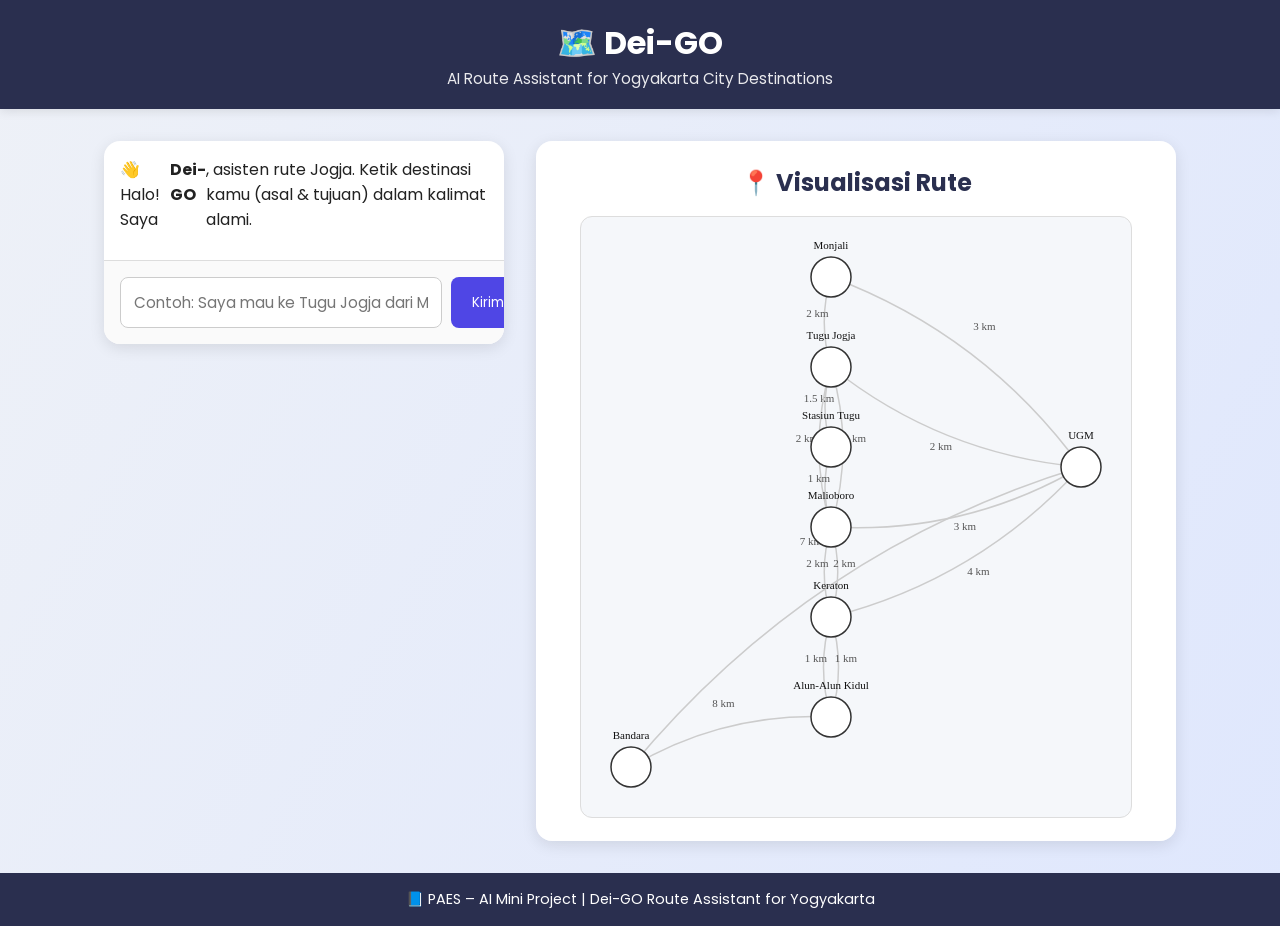
<file: index.html>
<!DOCTYPE html>
<html lang="en">
  <head>
    <meta charset="UTF-8" />
    <meta name="viewport" content="width=device-width, initial-scale=1.0" />
    <title>Dei-GO | Route Assistant Chatbot</title>
    <link rel="stylesheet" href="style.css" />
  </head>
  <body>
    <header>
      <h1>🗺️ Dei-GO</h1>
      <p>AI Route Assistant for Yogyakarta City Destinations</p>
    </header>

    <main>
      <div class="chat-container">
        <div class="chat-box" id="chatbox">
          <div class="bot-message">
            👋 Halo! Saya <strong>Dei-GO</strong>, asisten rute Jogja. Ketik
            destinasi kamu (asal & tujuan) dalam kalimat alami.
          </div>
        </div>

        <div class="chat-input">
          <input
            type="text"
            id="user-input"
            placeholder="Contoh: Saya mau ke Tugu Jogja dari Malioboro..."
          />
          <button id="send-btn">Kirim</button>
        </div>
      </div>

      <div class="map-container">
        <h2>📍 Visualisasi Rute</h2>
        <canvas id="graphCanvas" width="550" height="600"></canvas>
      </div>
    </main>

    <footer>
      <p>📘 PAES – AI Mini Project | Dei-GO Route Assistant for Yogyakarta</p>
    </footer>

    <script src="app.js"></script>
  </body>
</html>
</file>
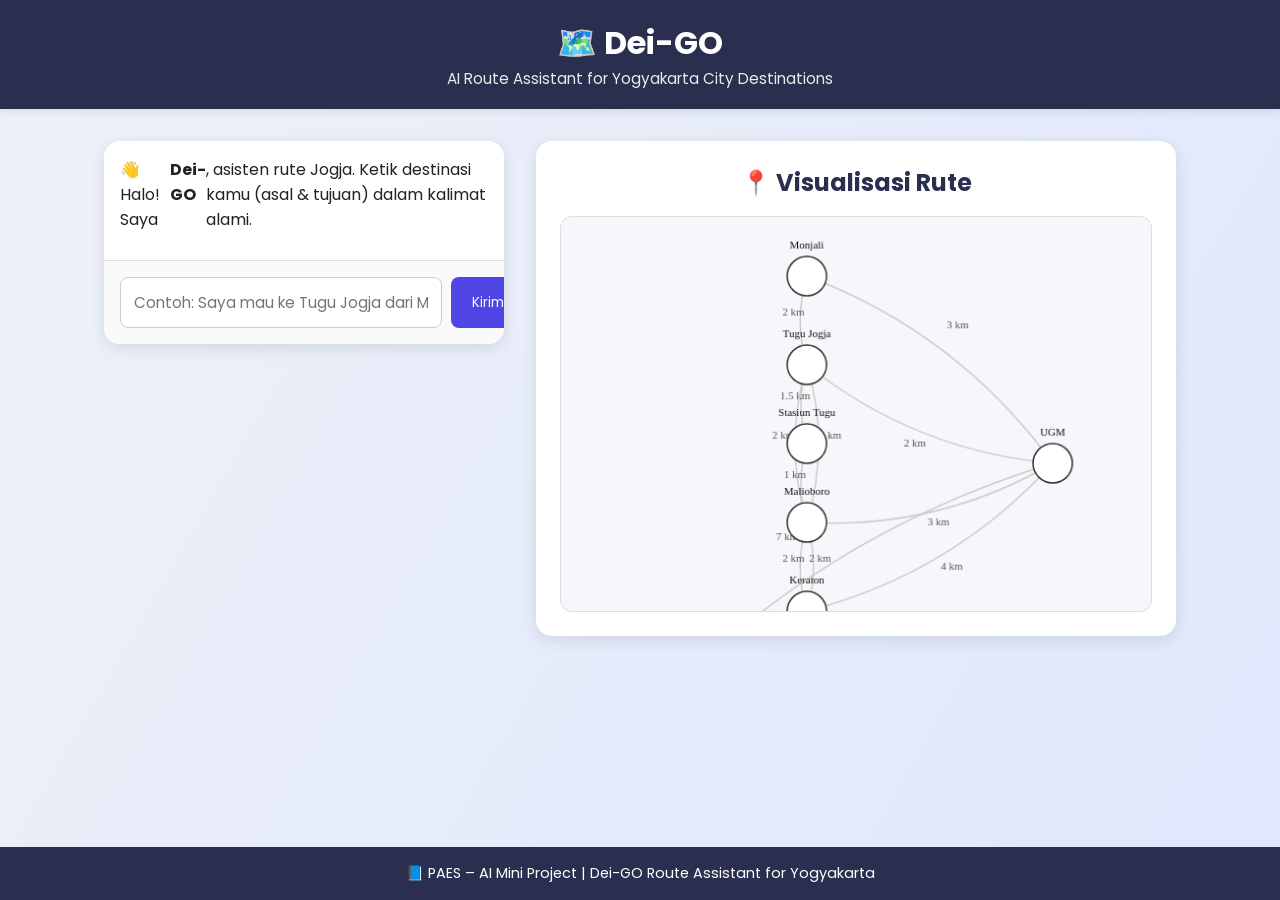
<file: main.html>
<!DOCTYPE html>
<html lang="en">
  <head>
    <meta charset="UTF-8" />
    <meta name="viewport" content="width=device-width, initial-scale=1.0" />
    <title>Dei-GO | Route Assistant Chatbot</title>
    <link rel="stylesheet" href="style.css" />
  </head>
  <body>
    <header>
      <h1>🗺️ Dei-GO</h1>
      <p>AI Route Assistant for Yogyakarta City Destinations</p>
    </header>

    <main>
      <div class="chat-container">
        <div class="chat-box" id="chatbox">
          <div class="bot-message">
            👋 Halo! Saya <strong>Dei-GO</strong>, asisten rute Jogja. Ketik
            destinasi kamu (asal & tujuan) dalam kalimat alami.
          </div>
        </div>

        <div class="chat-input">
          <input
            type="text"
            id="user-input"
            placeholder="Contoh: Saya mau ke Tugu Jogja dari Malioboro..."
          />
          <button id="send-btn">Kirim</button>
        </div>
      </div>

      <div class="map-container">
        <h2>📍 Visualisasi Rute</h2>
        <canvas id="graphCanvas" width="600" height="400"></canvas>
      </div>
    </main>

    <footer>
      <p>📘 PAES – AI Mini Project | Dei-GO Route Assistant for Yogyakarta</p>
    </footer>

    <script src="app.js"></script>
  </body>
</html>
</file>
<file: style.css>
@import url("https://fonts.googleapis.com/css2?family=Poppins:wght@400;600&display=swap");

* {
  box-sizing: border-box;
  margin: 0;
  padding: 0;
  font-family: "Poppins", sans-serif;
}

body {
  background: linear-gradient(120deg, #eef1f7, #dfe7fd);
  color: #222;
  display: flex;
  flex-direction: column;
  min-height: 100vh;
}

header {
  background: #2a2f4f;
  color: #fff;
  text-align: center;
  padding: 1.2rem 0;
  box-shadow: 0 2px 10px rgba(0, 0, 0, 0.1);
}

header h1 {
  font-size: 2rem;
}

header p {
  font-size: 0.95rem;
  opacity: 0.9;
}

main {
  display: flex;
  justify-content: center;
  align-items: flex-start;
  flex-wrap: wrap;
  gap: 2rem;
  padding: 2rem;
  flex: 1;
}

/* Chat Section */
.chat-container {
  background: #fff;
  border-radius: 16px;
  box-shadow: 0 4px 15px rgba(0, 0, 0, 0.1);
  width: 400px;
  display: flex;
  flex-direction: column;
  overflow: hidden;
}

.chat-box {
  flex: 1;
  padding: 1rem;
  overflow-y: auto;
  max-height: 420px;
  scroll-behavior: smooth;
}

.message {
  display: flex;
  margin-bottom: 1rem;
}

.bot-message,
.user-message {
  display: flex;
  align-items: flex-start;
  margin-bottom: 0.75rem;
}

.bot-message {
  justify-content: flex-start;
}

.user-message {
  justify-content: flex-end;
}

.bubble {
  padding: 0.8rem 1rem;
  border-radius: 16px;
  max-width: 75%;
  word-wrap: break-word;
  box-shadow: 0 2px 6px rgba(0, 0, 0, 0.08);
}

.bot-message .bubble {
  background: #e7e9ee;
  color: #111;
  border-radius: 16px 16px 16px 4px;
}

.user-message .bubble {
  background: #4f46e5;
  color: white;
  border-radius: 16px 16px 4px 16px;
}

.chat-input {
  display: flex;
  border-top: 1px solid #ddd;
  padding: 1rem;
  background: #fafafa;
}

.chat-input input {
  flex: 1;
  padding: 0.8rem;
  border-radius: 8px;
  border: 1px solid #ccc;
  outline: none;
  font-size: 0.95rem;
}

.chat-input button {
  background: #4f46e5;
  border: none;
  color: white;
  margin-left: 0.6rem;
  padding: 0.8rem 1.3rem;
  border-radius: 8px;
  cursor: pointer;
  transition: background 0.3s ease;
}

.chat-input button:hover {
  background: #3730a3;
}

/* Map Section */
.map-container {
  background: #fff;
  border-radius: 16px;
  box-shadow: 0 4px 15px rgba(0, 0, 0, 0.1);
  padding: 1.5rem;
  width: 640px;
  max-height: 700px; /* biar nggak keluar layar */
  overflow: auto; /* scroll kalau grafik lebih besar */
  display: flex;
  flex-direction: column;
  align-items: center;
}

.map-container h2 {
  text-align: center;
  color: #2a2f4f;
  margin-bottom: 1rem;
}

/* ⬇️ Bagian penting untuk auto-scale canvas */
canvas {
  background: #f5f7fa;
  border-radius: 12px;
  border: 1px solid #ddd;
  max-width: 100%; /* responsive */
  height: auto; /* biar proporsional */
  display: block;
}

footer {
  text-align: center;
  background: #2a2f4f;
  color: white;
  padding: 1rem;
  font-size: 0.9rem;
}
</file>
